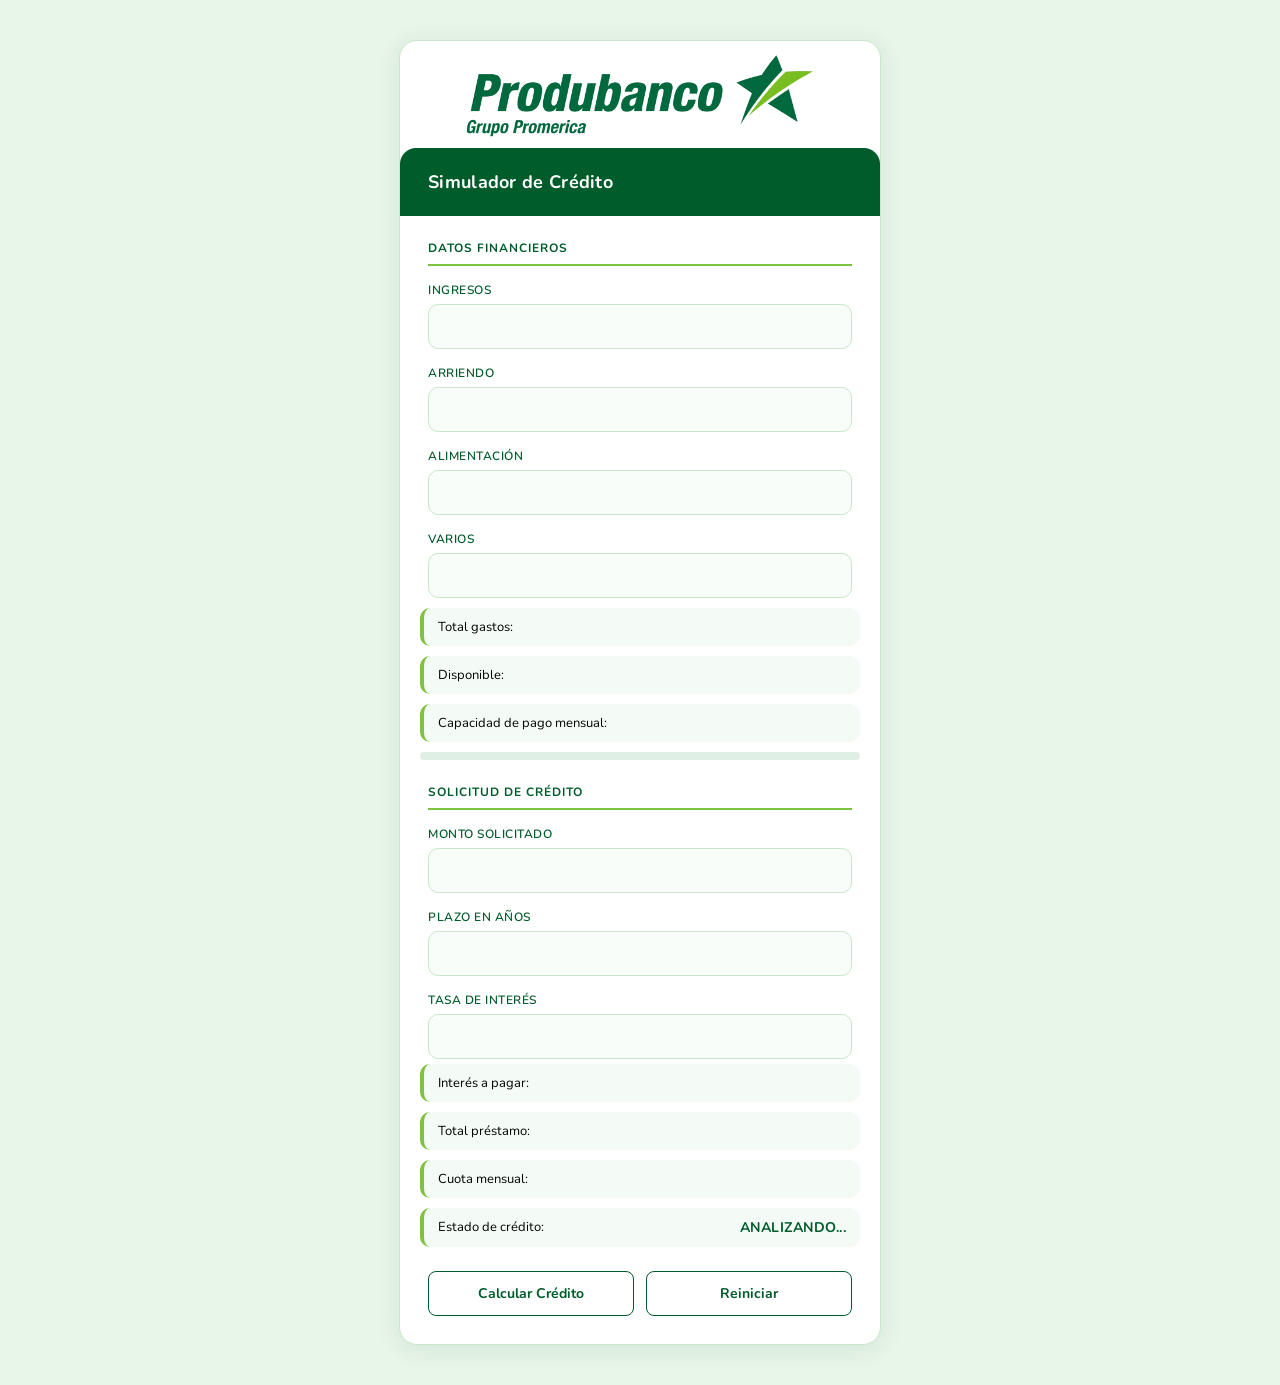
<file: index.html>
<!DOCTYPE html>
<html lang="es">
<head>
    <meta charset="UTF-8">
    <meta name="viewport" content="width=device-width, initial-scale=1.0">
    <title>Simulador de Crédito</title>
    <link rel="stylesheet" href="simulador.css">
</head>
<body>
 
    <div class="container">
        <div class="header">
    <img src="logo.png" alt="Logo Banco" class="logo">
    <h1>Simulador de Crédito</h1>
</div>

        <div class="seccion">
    <h2>Datos financieros</h2>
        <div class="campo">
    <label for="txtIngresos">Ingresos</label>
    <input type="text" id="txtIngresos" onblur="validarNumero('txtIngresos','errorIngresos')">
    <small id="errorIngresos" class="error"></small>
</div>
 
        <div class="campo">
    <label for="txtArriendo">Arriendo</label>
    <input type="text" id="txtArriendo" onblur="validarNumero('txtArriendo','errorArriendo')">
    <small id="errorArriendo" class="error"></small>
</div>

<div class="campo">
    <label for="txtAlimentacion">Alimentación</label>
    <input type="text" id="txtAlimentacion" onblur="validarNumero('txtAlimentacion','errorAlimentacion')">
    <small id="errorAlimentacion" class="error"></small>
</div>

<div class="campo">
    <label for="txtVarios">Varios</label>
    <input type="text" id="txtVarios" onblur="validarNumero('txtVarios','errorVarios')">
    <small id="errorVarios" class="error"></small>
</div>

<p>Total gastos: <span id="spnTotalGastos"></span></p>

 </div>
        <p>Disponible: <span id="spnDisponible" ></span></p>
        <p>Capacidad de pago mensual: <span id="spnCapacidadPago"></span></p>
        <div class="barra">
    <div id="barraCapacidad"></div>
</div>
 
        <div class="seccion">
    <h2>Solicitud de crédito</h2>
        <div class="campo">
    <label for="txtMonto">Monto solicitado</label>
    <input type="text" id="txtMonto" onblur="validarNumero('txtMonto','errorMonto')">
    <small id="errorMonto" class="error"></small>
</div>
 
        <div class="campo">
    <label for="txtPlazo">Plazo en años</label>
    <input type="text" id="txtPlazo" onblur="validarNumero('txtPlazo','errorPlazo')">
    <small id="errorPlazo" class="error"></small>
</div>
 
        <div class="campo">
    <label for="txtTasaInteres">Tasa de interés</label>
    <input type="text" id="txtTasaInteres" onblur="validarNumero('txtTasaInteres','errorTasa')">
    <small id="errorTasa" class="error"></small>
</div>
</div>
 
        <p>Interés a pagar: <span id="spnInteresPagar"></span></p>
        <p>Total préstamo: <span id="spnTotalPrestamo"></span></p>
        <p>Cuota mensual: <span id="spnCuotaMensual"></span></p>
        <p>Estado de crédito: <span id="spnEstadoCredito">ANALIZANDO...</span></p>
 
        <div class="buttons">
            <button id="btnCalcularCredito" onclick="calcular()">Calcular Crédito</button>
            <button id="btnReiniciar">Reiniciar</button>
        </div>
    </div>
 
 <script src="simulador.js"></script>
 <script src="funciones.js"></script>
</body>
</html>
</file>
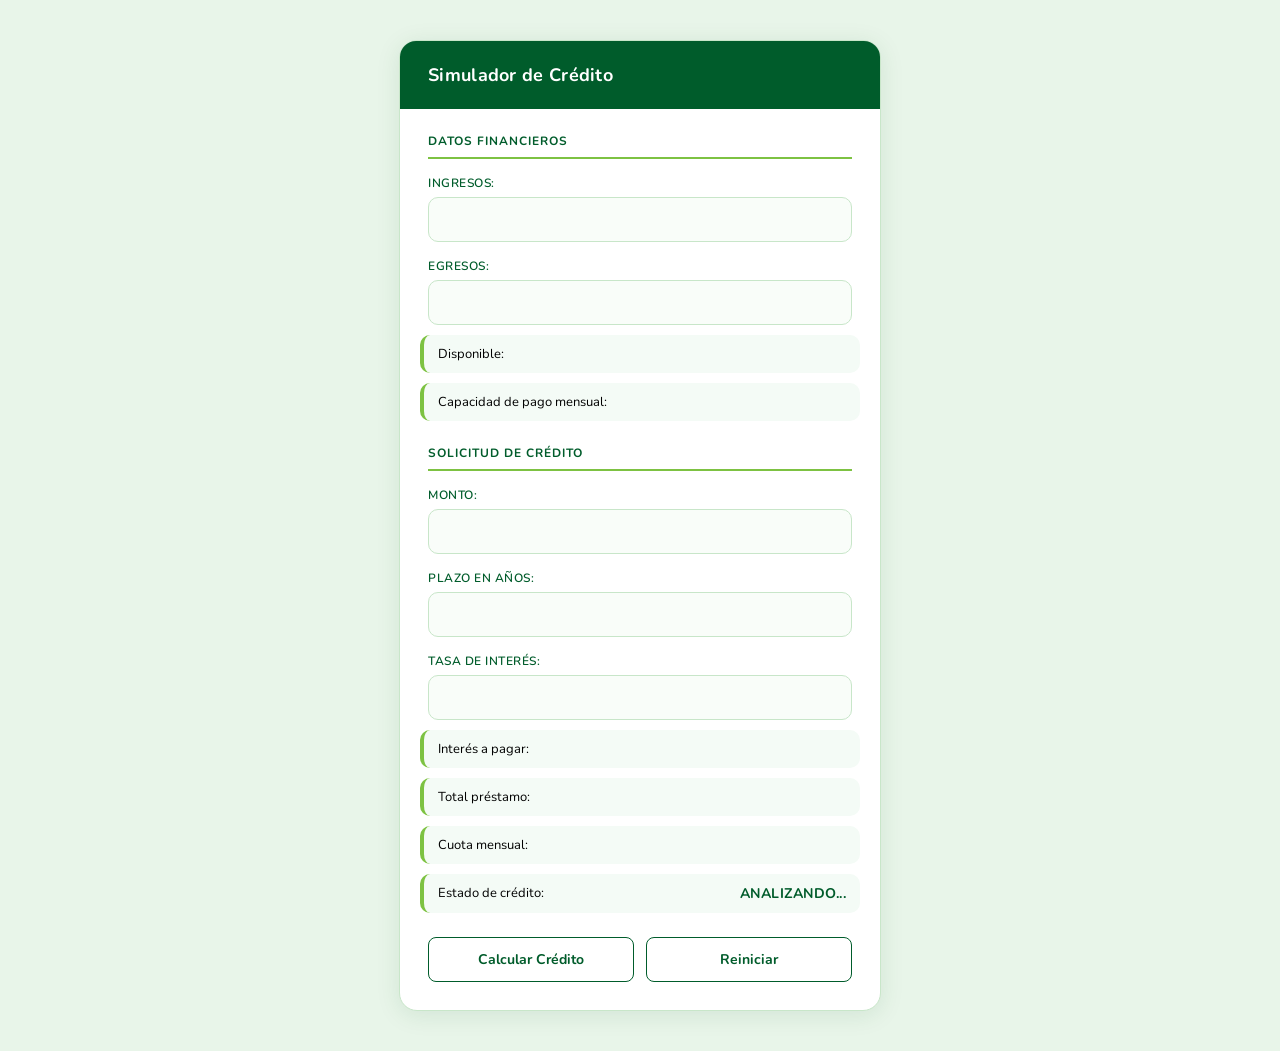
<file: simulador.html>
<!DOCTYPE html>
<html lang="es">
<head>
    <meta charset="UTF-8">
    <meta name="viewport" content="width=device-width, initial-scale=1.0">
    <title>Simulador de Crédito</title>
    <link rel="stylesheet" href="simulador.css">
</head>
<body>
 
    <div class="container">
        <h1>Simulador de Crédito</h1>
 
        <h2>Datos financieros</h2>
        <label for="txtIngresos">Ingresos:</label>
        <input type="text" id="txtIngresos">
 
        <label for="txtEgresos">Egresos:</label>
        <input type="text" id="txtEgresos">
 
        <p>Disponible: <span id="spnDisponible" ></span></p>
        <p>Capacidad de pago mensual: <span id="spnCapacidadPago"></span></p>
 
        <h2>Solicitud de crédito</h2>
        <label for="txtMonto">Monto:</label>
        <input type="text" id="txtMonto">
 
        <label for="txtPlazo">Plazo en años:</label>
        <input type="text" id="txtPlazo">
 
        <label for="txtTasaInteres">Tasa de interés:</label>
        <input type="text" id="txtTasaInteres">
 
        <p>Interés a pagar: <span id="spnInteresPagar"></span></p>
        <p>Total préstamo: <span id="spnTotalPrestamo"></span></p>
        <p>Cuota mensual: <span id="spnCuotaMensual"></span></p>
        <p>Estado de crédito: <span id="spnEstadoCredito">ANALIZANDO...</span></p>
 
        <div class="buttons">
            <button id="btnCalcularCredito" onclick="calcular()">Calcular Crédito</button>
            <button id="btnReiniciar">Reiniciar</button>
        </div>
    </div>
 
 <script src="simulador.js"></script>
 <script src="funciones.js"></script>
</body>
</html>
</file>
<file: simulador.css>
@import url('https://fonts.googleapis.com/css2?family=Nunito:wght@400;600;700&display=swap');

:root {
    --verde-oscuro: #005C2B;
    --verde-claro:  #7DC242;
    --verde-suave:  #e8f5e9;
    --verde-borde:  #c8e6c9;
    --texto-muted:  #7a8f80;
    --texto-base:   #2d2d2d;
}

body {
    font-family: 'Nunito', sans-serif;
    background-color: #e8f5e9;
    margin: 0;
    padding: 20px;
}

.container {
    width: 100%;
    max-width: 480px;
    margin: 20px auto;
    background: #ffffff;
    border-radius: 18px;
    border: 1px solid var(--verde-borde);
    box-shadow: 0 4px 24px rgba(0, 92, 43, 0.10);
}

/* ── Franja superior verde oscura para el h1 ── */
h1 {
    background: var(--verde-oscuro);
    color: #ffffff;
    font-size: 18px;
    font-weight: 700;
    margin: 0;
    padding: 22px 28px;
    text-align: left;
    letter-spacing: 0.3px;

    border-top-left-radius: 16px;
    border-top-right-radius: 16px;
}

/* ── Todo lo demás dentro del container tiene padding lateral ── */
h2 {
    font-size: 12px;
    font-weight: 700;
    color: var(--verde-oscuro);
    text-transform: uppercase;
    letter-spacing: 1px;
    margin: 24px 28px 0;      /* ← padding lateral con margin */
    padding-bottom: 8px;
    border-bottom: 2px solid var(--verde-claro);
    display: block;
}

label {
    display: block;
    font-size: 12px;
    font-weight: 600;
    color: var(--verde-oscuro);
    text-transform: uppercase;
    letter-spacing: 0.5px;
    margin: 16px 28px 6px;    /* ← separado de los bordes */
}

input {
    display: block;
    width: calc(100% - 56px);  /* 28px de cada lado */
    margin: 0 28px;
    padding: 12px 14px;
    border: 1.5px solid var(--verde-borde);
    border-radius: 10px;
    font-family: 'Nunito', sans-serif;
    font-size: 14px;
    color: var(--texto-base);
    background: #f9fdf9;
    box-sizing: border-box;
    transition: border-color 0.2s, box-shadow 0.2s;
    outline: none;
}

input:focus {
    border-color: var(--verde-claro);
    box-shadow: 0 0 0 3px rgba(125, 194, 66, 0.18);
    background: #ffffff;
}

p {
    background: #f4fbf6;
    padding: 10px 14px;
    border-radius: 10px;
    margin: 10px 20px;
    font-size: 13px;
    display: flex;
    justify-content: space-between;
    border-left: 4px solid #7DC242;
}

span {
    font-weight: 700;
    color: var(--verde-oscuro);
    font-size: 14px;
}

.buttons {
    display: flex;
    gap: 12px;
    margin: 24px 28px 28px;   /* ← respeta el margen lateral */
}

button {
    flex: 1;
    padding: 12px;
    border-radius: 8px;
    font-family: 'Nunito', sans-serif;
    font-size: 14px;
    font-weight: 700;
    cursor: pointer;
    transition: background 0.2s, transform 0.1s;
    border: 1.5px solid var(--verde-oscuro);
    background: transparent;
    color: var(--verde-oscuro);
}

button:hover {
    background: var(--verde-suave);
}

button.btn-primary {
    background: var(--verde-claro);
    border: none;
    color: #ffffff;
}

button.btn-primary:hover {
    background: var(--verde-oscuro);
}

button:active {
    transform: scale(0.98);
}

@media (max-width: 480px) {

    h1 {
        font-size: 16px;
        padding: 18px 16px;
    }

    h2 {
        font-size: 11px;
        margin: 20px 16px 0;
    }

    label {
        margin: 14px 16px 4px;
        font-size: 11px;
    }

    input {
        width: calc(100% - 32px);
        margin: 0 16px;
        padding: 10px;
        font-size: 13px;
    }

    p {
        margin: 8px 16px;
        font-size: 12px;
    }

    span {
        font-size: 13px;
    }

    .buttons {
        flex-direction: column;
        margin: 20px 16px;
    }

    button {
        width: 100%;
        font-size: 13px;
        padding: 12px;
    }
}

@media (min-width: 481px) and (max-width: 768px) {

    .container {
        max-width: 600px;
    }

    h1 {
        font-size: 20px;
    }

    input {
        font-size: 15px;
    }
}
.error {
    color: red;
    font-style: italic;
    font-size: 11px;
    margin: 4px 28px;
    display: block;
}
#spnDisponible,
#spnCapacidadPago {
    color: #005C2B;
    font-weight: bold;
}
#spnInteresPagar,
#spnTotalPrestamo,
#spnCuotaMensual {
    color: #2e7d32;
    font-weight: bold;
}
#spnEstadoCredito {
    font-weight: bold;
    letter-spacing: 0.5px;
}
.seccion + p {
    margin-top: 5px;
}

p + .seccion {
    margin-top: 20px;
}

.estado-aprobado {
    color: #2e7d32;
}

.estado-rechazado {
    color: #d32f2f;
}

.animar {
    animation: aparecer 0.4s ease;
}

@keyframes aparecer {
    from {
        opacity: 0;
        transform: translateY(5px);
    }
    to {
        opacity: 1;
        transform: translateY(0);
    }
}
.barra {
    height: 8px;
    background: #e0efe5;
    border-radius: 10px;
    margin: 5px 20px 15px;
    overflow: hidden;
}

#barraCapacidad {
    height: 100%;
    width: 0%;
    background: linear-gradient(90deg, #7DC242, #005C2B);
    transition: width 0.4s ease;
}



.logo {
    max-width: 350px;   /* 🔥 controla el tamaño */
    width: 100%;
    height: auto;
    display: block;
    margin: 0 auto;
}
</file>
